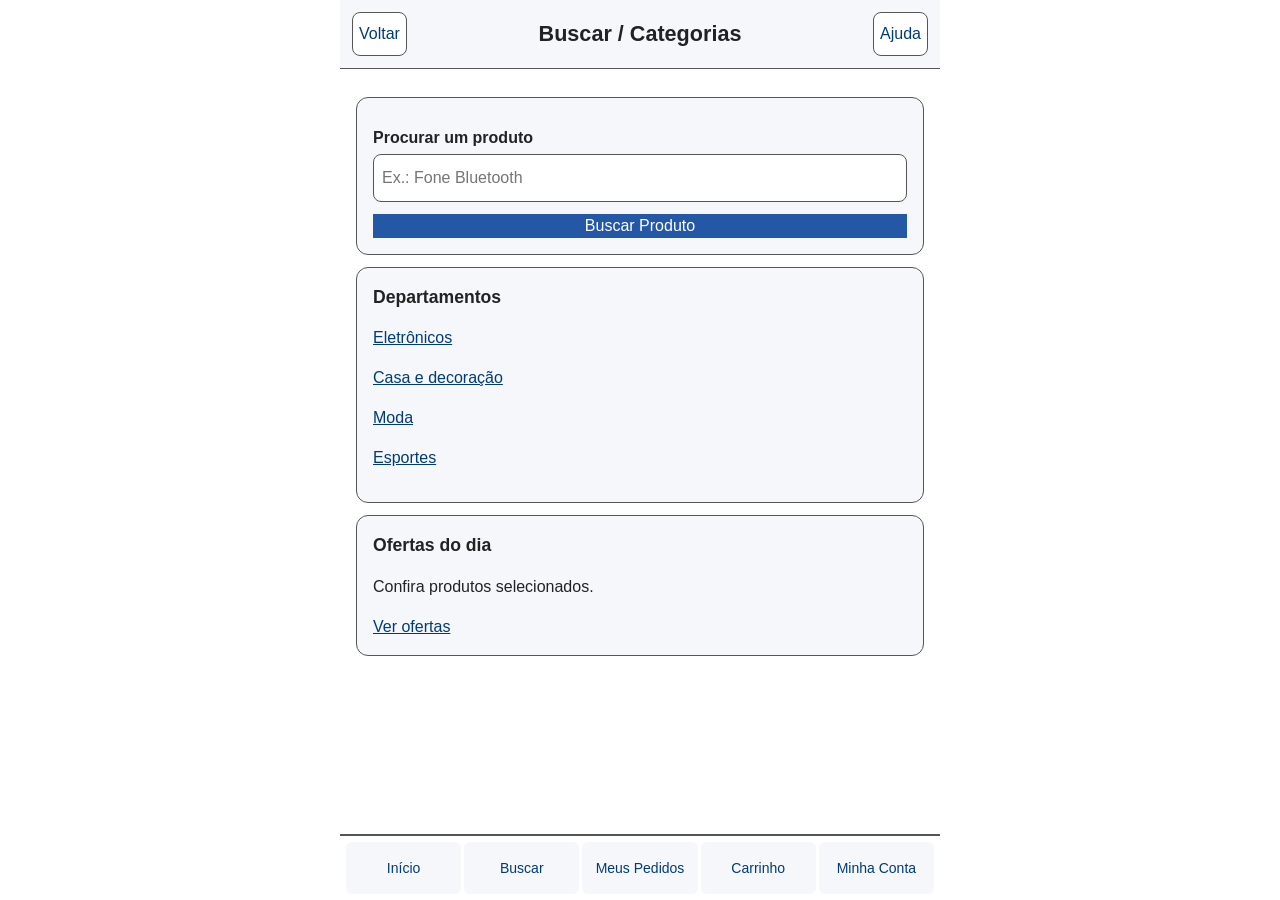
<file: index.html>
<!doctype html><html lang="pt-BR"><head><meta charset="utf-8"><meta name="viewport" content="width=device-width, initial-scale=1"><title>Buscar / Categorias</title><link rel="stylesheet" href="style.css"></head><body><header><a class="nav-back" href="index.html">Voltar</a><h1>Buscar / Categorias</h1><a class="nav-help" href="fora_do_prototipo.html">Ajuda</a></header><main><section><label for="busca">Procurar um produto</label><input id="busca" placeholder="Ex.: Fone Bluetooth"><a class="primary" href="produto.html">Buscar Produto</a></section><section><h2>Departamentos</h2><p><a href="produto.html">Eletrônicos</a></p><p><a href="produto.html">Casa e decoração</a></p><p><a href="produto.html">Moda</a></p><p><a href="produto.html">Esportes</a></p></section><section><h2>Ofertas do dia</h2><p>Confira produtos selecionados.</p><a href="produto.html">Ver ofertas</a></section></main><nav class="bottom-nav" aria-label="Navegação principal"><a href="index.html">Início</a><a href="index.html">Buscar</a><a href="pedidos.html">Meus Pedidos</a><a href="carrinho.html">Carrinho</a><a href="fora_do_prototipo.html">Minha Conta</a></nav><script src="script.js"></script></body></html>
</file>
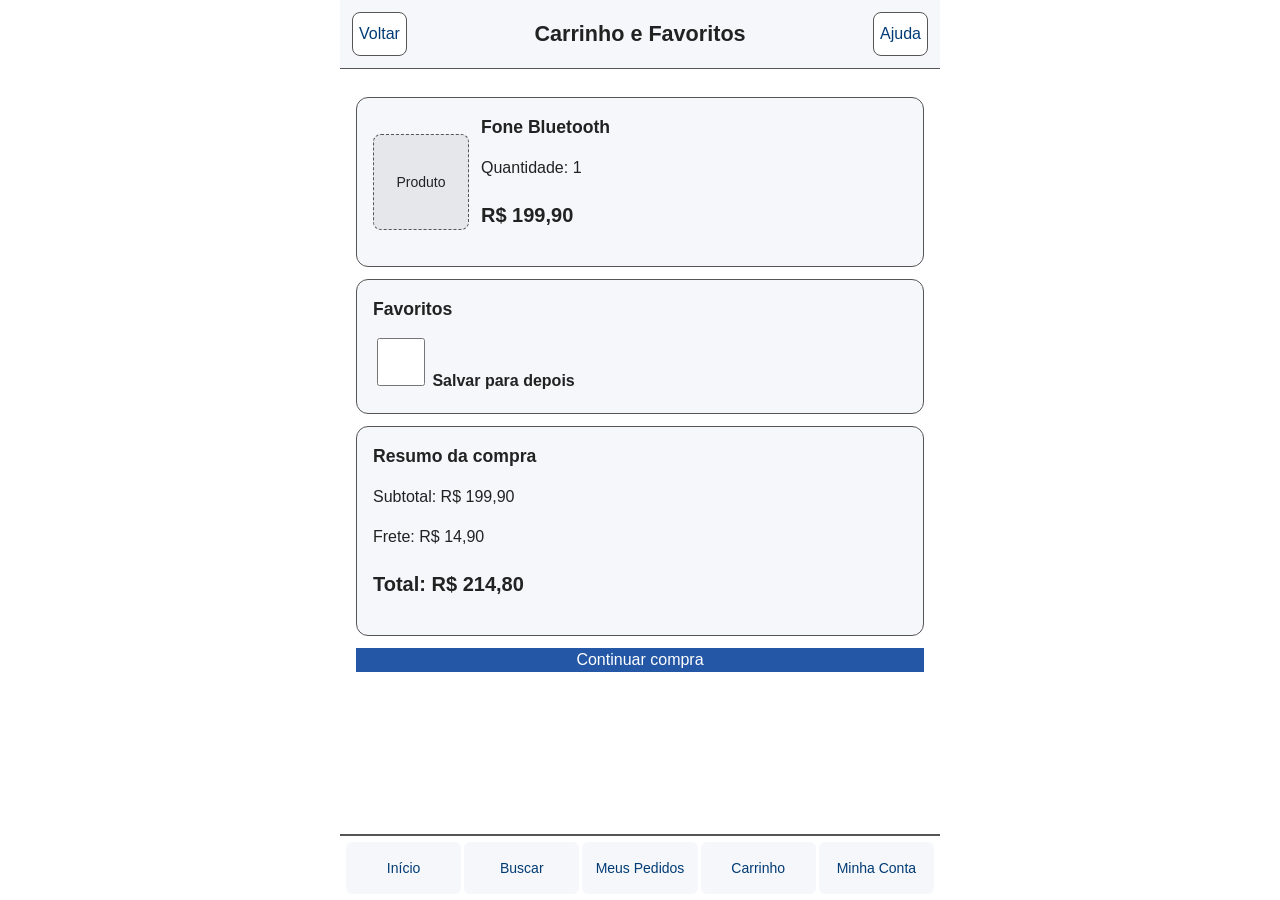
<file: carrinho.html>
<!doctype html><html lang="pt-BR"><head><meta charset="utf-8"><meta name="viewport" content="width=device-width, initial-scale=1"><title>Carrinho e Favoritos</title><link rel="stylesheet" href="style.css"></head><body><header><a class="nav-back" href="index.html">Voltar</a><h1>Carrinho e Favoritos</h1><a class="nav-help" href="fora_do_prototipo.html">Ajuda</a></header><main><section class="product"><div class="picture">Produto</div><div><h2>Fone Bluetooth</h2><p>Quantidade: 1</p><p class="price">R$ 199,90</p></div></section><section><h2>Favoritos</h2><label><input type="checkbox" style="width:24px"> Salvar para depois</label></section><section><h2>Resumo da compra</h2><p>Subtotal: R$ 199,90</p><p>Frete: R$ 14,90</p><p class="price">Total: R$ 214,80</p></section><a class="primary" href="checkout.html">Continuar compra</a></main><nav class="bottom-nav" aria-label="Navegação principal"><a href="index.html">Início</a><a href="index.html">Buscar</a><a href="pedidos.html">Meus Pedidos</a><a href="carrinho.html">Carrinho</a><a href="fora_do_prototipo.html">Minha Conta</a></nav><script src="script.js"></script></body></html>
</file>
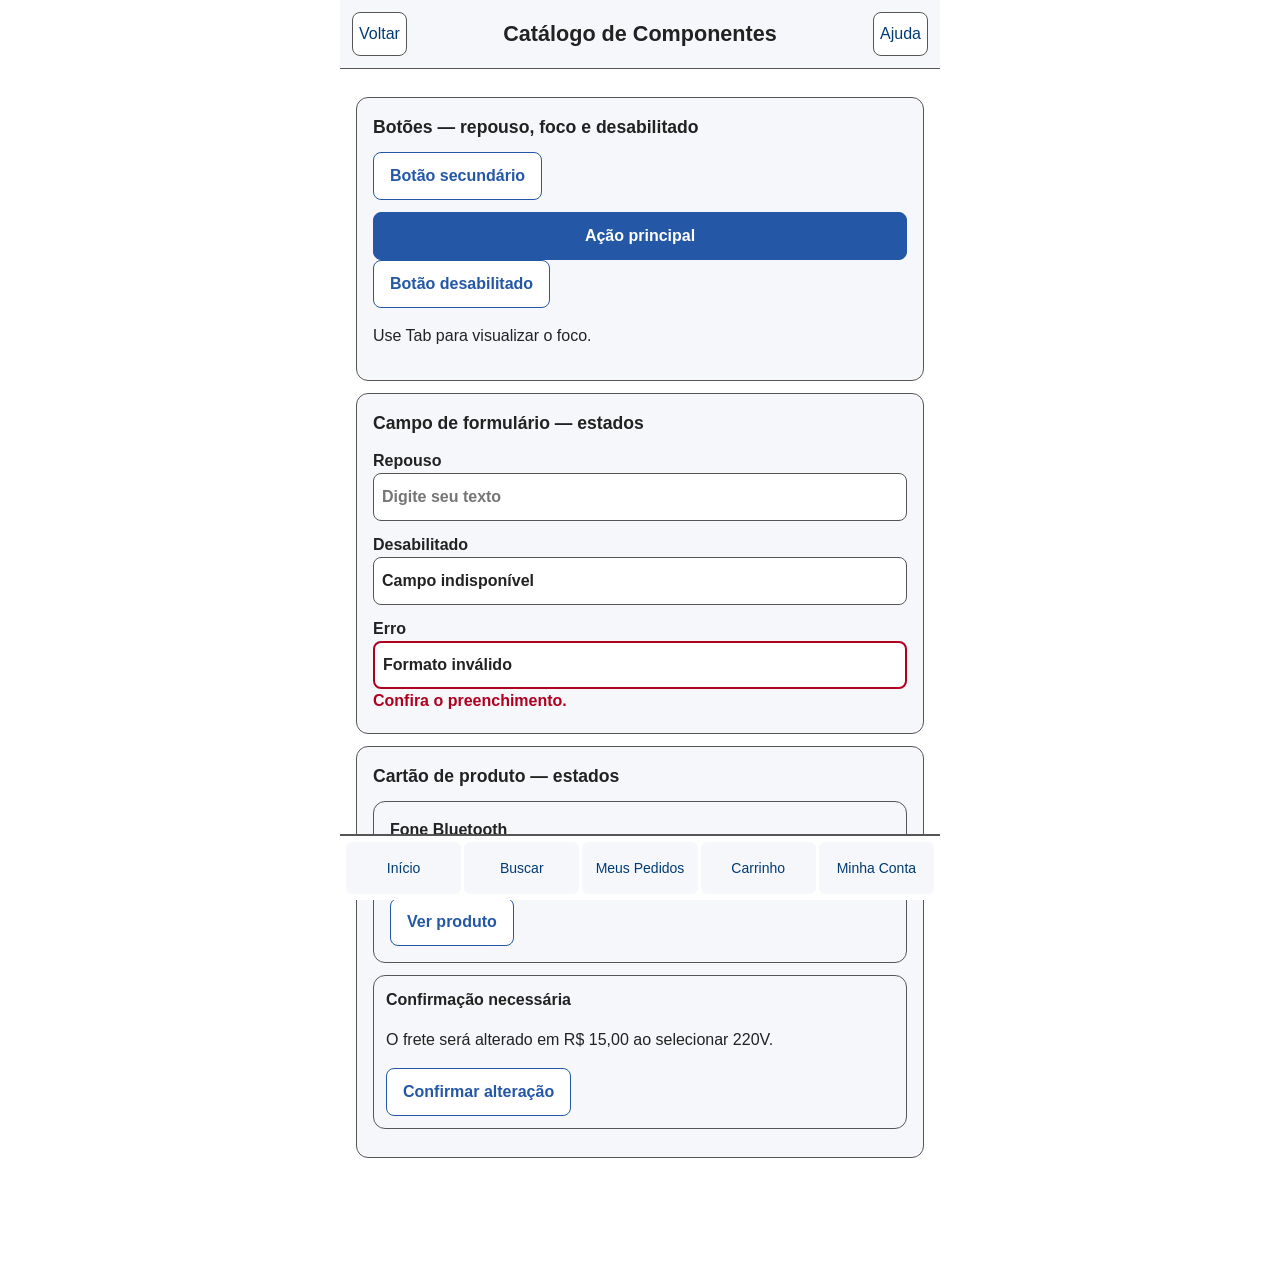
<file: catalogo_componentes.html>
<!doctype html><html lang="pt-BR"><head><meta charset="utf-8"><meta name="viewport" content="width=device-width, initial-scale=1"><title>Catálogo de Componentes</title><link rel="stylesheet" href="style.css"></head><body><header><a class="nav-back" href="index.html">Voltar</a><h1>Catálogo de Componentes</h1><a class="nav-help" href="fora_do_prototipo.html">Ajuda</a></header><main>
<section><h2>Botões — repouso, foco e desabilitado</h2><button>Botão secundário</button><button class="primary">Ação principal</button><button disabled>Botão desabilitado</button><p class="small">Use Tab para visualizar o foco.</p></section>
<section><h2>Campo de formulário — estados</h2><label>Repouso<input placeholder="Digite seu texto"></label><label>Desabilitado<input disabled value="Campo indisponível"></label><label>Erro<input aria-invalid="true" style="border:2px solid #b00020" value="Formato inválido"><span style="color:#b00020">Confira o preenchimento.</span></label></section>
<section><h2>Cartão de produto — estados</h2><article class="card"><strong>Fone Bluetooth</strong><p>R$ 199,90</p><button>Ver produto</button></article><article class="card notice"><strong>Confirmação necessária</strong><p>O frete será alterado em R$ 15,00 ao selecionar 220V.</p><button>Confirmar alteração</button></article></section></main><nav class="bottom-nav" aria-label="Navegação principal"><a href="index.html">Início</a><a href="index.html">Buscar</a><a href="pedidos.html">Meus Pedidos</a><a href="carrinho.html">Carrinho</a><a href="fora_do_prototipo.html">Minha Conta</a></nav><script src="script.js"></script></body></html>
</file>
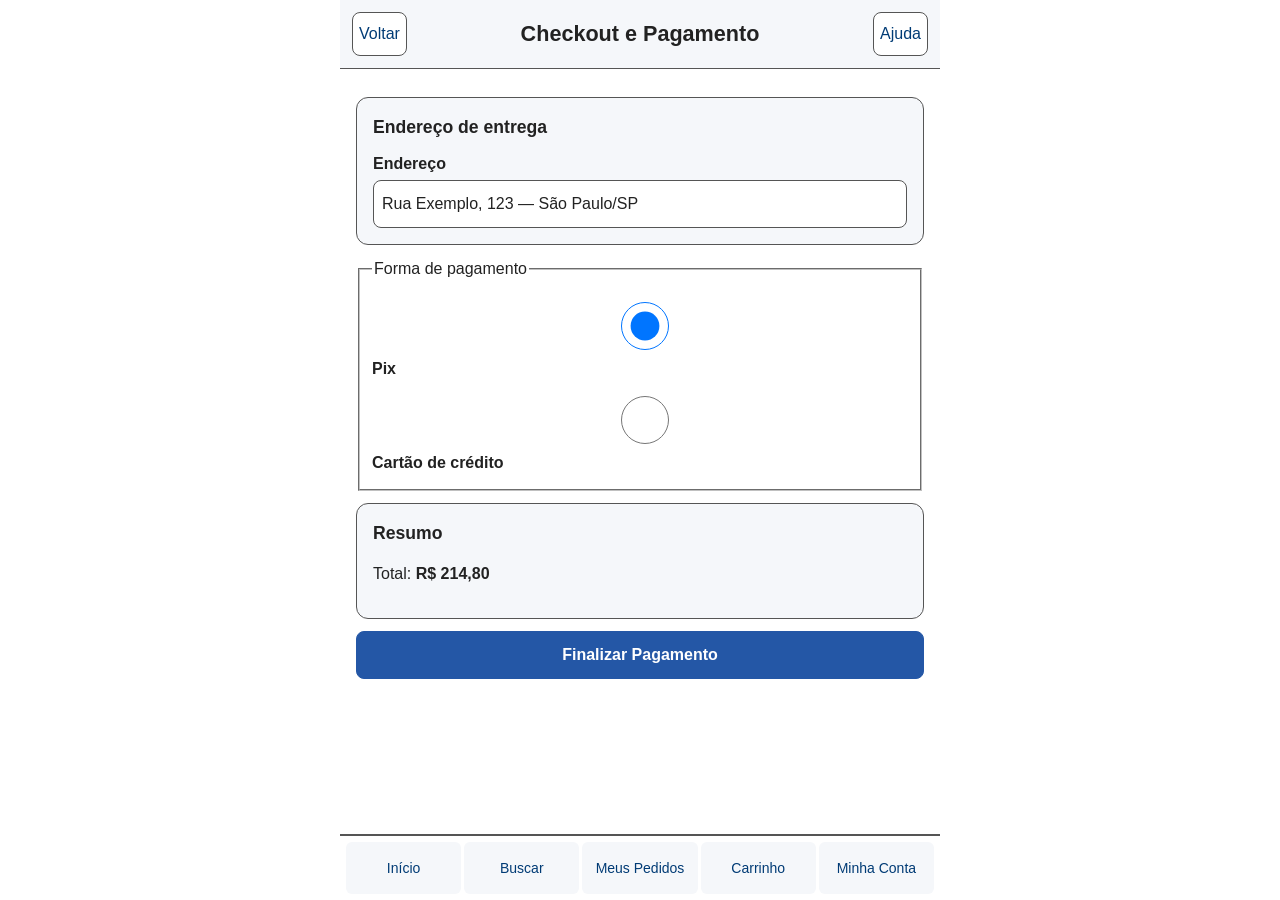
<file: checkout.html>
<!doctype html><html lang="pt-BR"><head><meta charset="utf-8"><meta name="viewport" content="width=device-width, initial-scale=1"><title>Checkout e Pagamento</title><link rel="stylesheet" href="style.css"></head><body><header><a class="nav-back" href="index.html">Voltar</a><h1>Checkout e Pagamento</h1><a class="nav-help" href="fora_do_prototipo.html">Ajuda</a></header><main><form id="pagamento"><section><h2>Endereço de entrega</h2><label for="endereco">Endereço</label><input id="endereco" required value="Rua Exemplo, 123 — São Paulo/SP"></section><fieldset><legend>Forma de pagamento</legend><label><input type="radio" name="pay" value="Pix" checked> Pix</label><label><input type="radio" name="pay" value="Cartão"> Cartão de crédito</label></fieldset><section><h2>Resumo</h2><p>Total: <strong>R$ 214,80</strong></p></section><button class="primary">Finalizar Pagamento</button></form></main><nav class="bottom-nav" aria-label="Navegação principal"><a href="index.html">Início</a><a href="index.html">Buscar</a><a href="pedidos.html">Meus Pedidos</a><a href="carrinho.html">Carrinho</a><a href="fora_do_prototipo.html">Minha Conta</a></nav><script src="script.js"></script></body></html>
</file>
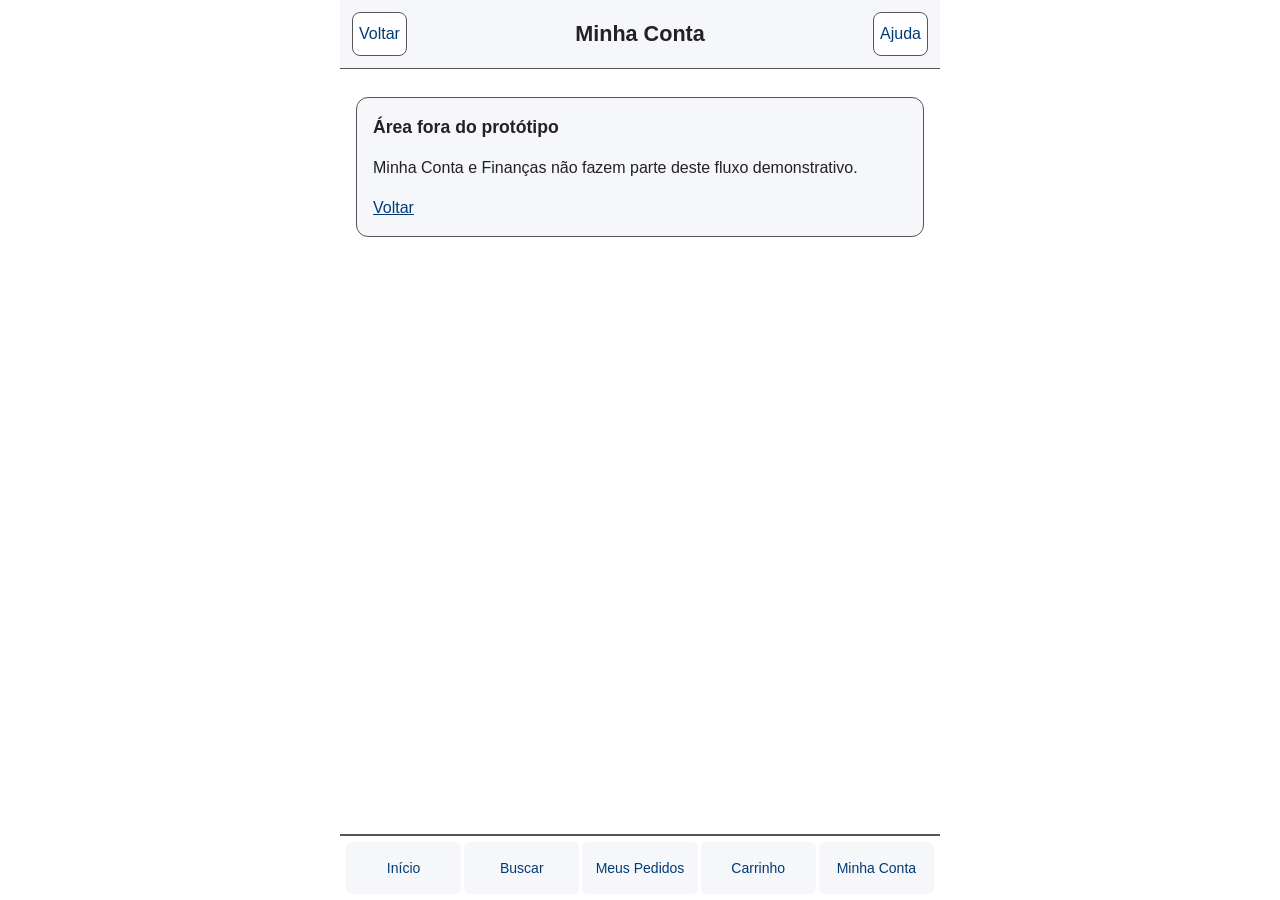
<file: fora_do_prototipo.html>
<!doctype html><html lang="pt-BR"><head><meta charset="utf-8"><meta name="viewport" content="width=device-width, initial-scale=1"><title>Minha Conta</title><link rel="stylesheet" href="style.css"></head><body><header><a class="nav-back" href="index.html">Voltar</a><h1>Minha Conta</h1><a class="nav-help" href="fora_do_prototipo.html">Ajuda</a></header><main><section><h2>Área fora do protótipo</h2><p>Minha Conta e Finanças não fazem parte deste fluxo demonstrativo.</p><a href="index.html">Voltar</a></section></main><nav class="bottom-nav" aria-label="Navegação principal"><a href="index.html">Início</a><a href="index.html">Buscar</a><a href="pedidos.html">Meus Pedidos</a><a href="carrinho.html">Carrinho</a><a href="fora_do_prototipo.html">Minha Conta</a></nav><script src="script.js"></script></body></html>
</file>
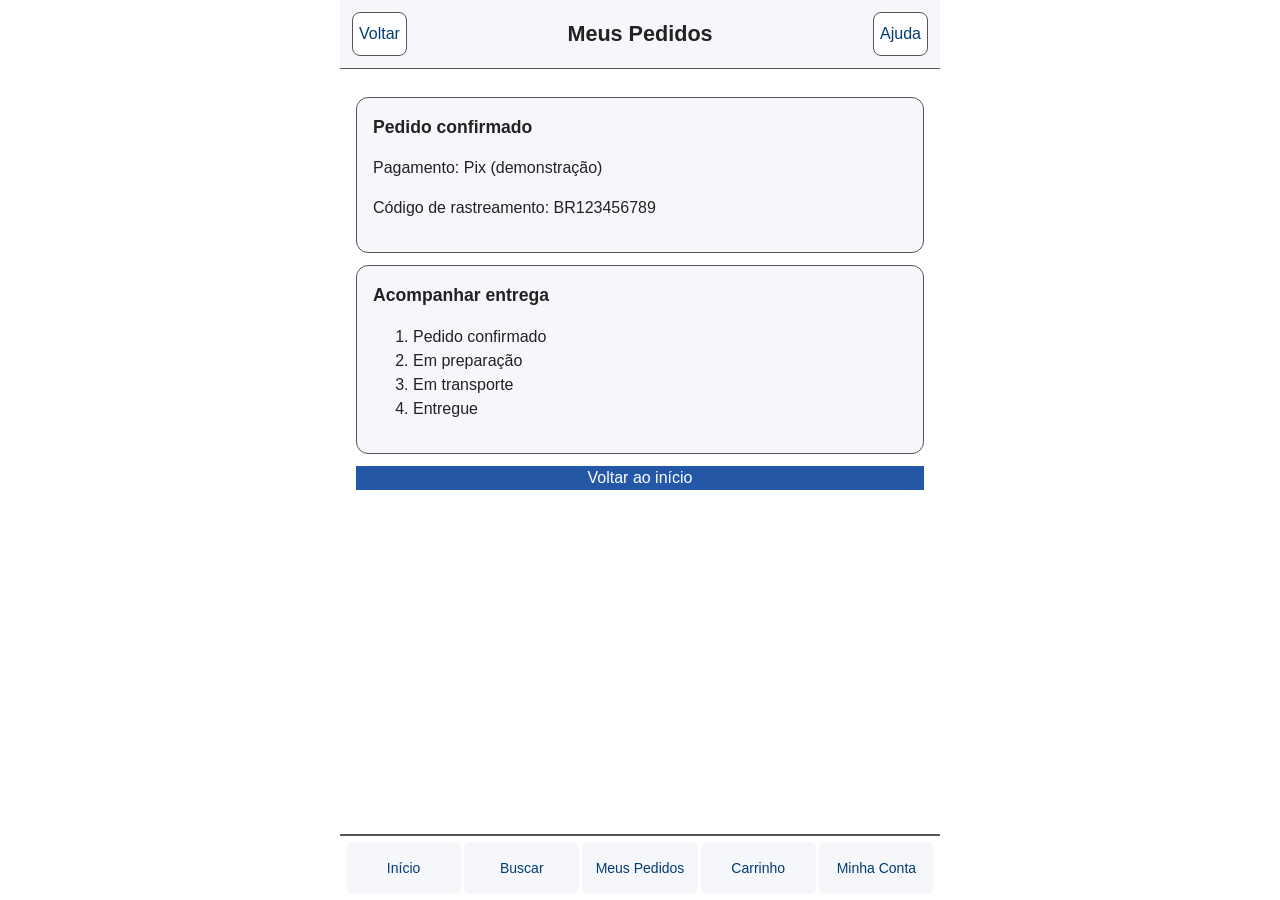
<file: pedidos.html>
<!doctype html><html lang="pt-BR"><head><meta charset="utf-8"><meta name="viewport" content="width=device-width, initial-scale=1"><title>Meus Pedidos</title><link rel="stylesheet" href="style.css"></head><body><header><a class="nav-back" href="index.html">Voltar</a><h1>Meus Pedidos</h1><a class="nav-help" href="fora_do_prototipo.html">Ajuda</a></header><main><section id="pedido"><h2>Pedido confirmado</h2><p>Pagamento: Pix (demonstração)</p><p>Código de rastreamento: BR123456789</p></section><section><h2>Acompanhar entrega</h2><ol><li>Pedido confirmado</li><li>Em preparação</li><li>Em transporte</li><li>Entregue</li></ol></section><a class="primary" href="index.html">Voltar ao início</a></main><nav class="bottom-nav" aria-label="Navegação principal"><a href="index.html">Início</a><a href="index.html">Buscar</a><a href="pedidos.html">Meus Pedidos</a><a href="carrinho.html">Carrinho</a><a href="fora_do_prototipo.html">Minha Conta</a></nav><script src="script.js"></script></body></html>
</file>
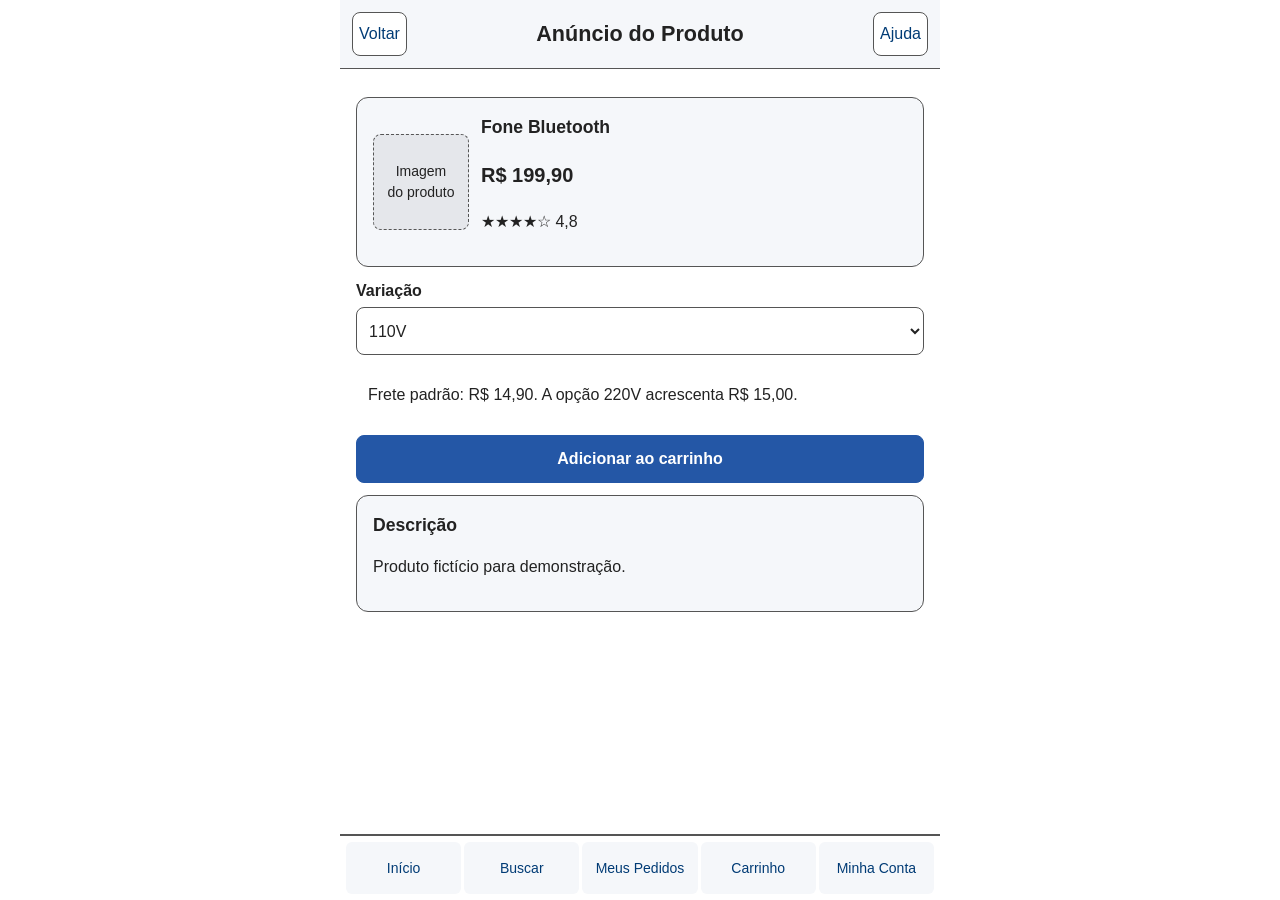
<file: produto.html>
<!doctype html><html lang="pt-BR"><head><meta charset="utf-8"><meta name="viewport" content="width=device-width, initial-scale=1"><title>Anúncio do Produto</title><link rel="stylesheet" href="style.css"></head><body><header><a class="nav-back" href="index.html">Voltar</a><h1>Anúncio do Produto</h1><a class="nav-help" href="fora_do_prototipo.html">Ajuda</a></header><main><section class="product"><div class="picture">Imagem<br>do produto</div><div><h2>Fone Bluetooth</h2><p class="price">R$ 199,90</p><p>★★★★☆ 4,8</p></div></section><form id="form-produto" action="carrinho.html"><label for="voltagem">Variação</label><select id="voltagem"><option value="110v">110V</option><option value="220v">220V</option></select><p class="notice">Frete padrão: R$ 14,90. A opção 220V acrescenta R$ 15,00.</p><button class="primary" type="submit">Adicionar ao carrinho</button></form><section><h2>Descrição</h2><p>Produto fictício para demonstração.</p></section></main><nav class="bottom-nav" aria-label="Navegação principal"><a href="index.html">Início</a><a href="index.html">Buscar</a><a href="pedidos.html">Meus Pedidos</a><a href="carrinho.html">Carrinho</a><a href="fora_do_prototipo.html">Minha Conta</a></nav><script src="script.js"></script></body></html>
</file>
<file: style.css>
*{box-sizing:border-box} :root{
--c-text:#222222; /* contraste texto/fundo branco: 15.91:1 */
--c-muted:#444444; /* secundário/branco: 9.74:1 */
--c-link:#003B75; /* link/branco: 10.36:1 */
--c-primary:#2457A6; /* botão branco/azul: 7.05:1 */
--c-border:#555555; /* borda/branco: 7.46:1 */
--c-focus:#000000; --c-focus-bg:#FFFF00; /* foco preto/amarelo: 19.56:1 */
--c-bg:#FFFFFF;--c-surface:#F5F7FA;--c-disabled:#E5E7EB;--c-disabled-text:#666666;
--font-body:Arial,Helvetica,sans-serif;--font-title:Arial,Helvetica,sans-serif;
--fs-body:1rem;--lh-body:1.5;--fs-small:.875rem;--lh-small:1.45;--fs-title:1.35rem;--lh-title:1.25;
--space-1:.25rem;--space-2:.5rem;--space-3:.75rem;--space-4:1rem;--space-5:1.5rem;--space-6:2rem;
}
body{margin:0 auto;max-width:600px;padding:0 0 90px;color:var(--c-text);background:var(--c-bg);font:var(--fs-body)/var(--lh-body) var(--font-body)}
header{display:flex;align-items:center;justify-content:space-between;gap:var(--space-2);padding:var(--space-3);background:var(--c-surface);border-bottom:1px solid var(--c-border)}
h1{font:700 var(--fs-title)/var(--lh-title) var(--font-title);text-align:center;flex:1;margin:0}h2{font-size:1.1rem;margin:0 0 var(--space-3)}
main{padding:var(--space-4)}section,.card{padding:var(--space-4);margin:var(--space-3) 0;border:1px solid var(--c-border);border-radius:12px;background:var(--c-surface)}
a{color:var(--c-link)}button,input,select{font:inherit;min-width:48px;min-height:48px;border-radius:8px}
button{padding:var(--space-2) var(--space-4);border:1px solid var(--c-primary);background:#fff;color:var(--c-primary);font-weight:700;cursor:pointer}
.primary{background:var(--c-primary);color:#fff;width:100%;display:flex;align-items:center;justify-content:center;text-decoration:none;margin-top:var(--space-3)}
input,select{width:100%;padding:var(--space-2);border:1px solid var(--c-border);background:#fff;color:var(--c-text)}
label{display:block;font-weight:700;margin:var(--space-3) 0 var(--space-1)}
.nav-back,.nav-help{display:inline-flex;align-items:center;justify-content:center;min-width:44px;min-height:44px;padding:6px;border:1px solid var(--c-border);border-radius:8px;background:#fff;text-decoration:none}
:focus-visible{outline:3px solid var(--c-focus);outline-offset:2px;background:var(--c-focus-bg)!important;color:#000!important}
.bottom-nav{position:fixed;bottom:0;left:50%;transform:translateX(-50%);width:min(100%,600px);display:grid;grid-template-columns:repeat(5,minmax(0,1fr));gap:3px;padding:6px;background:#fff;border-top:2px solid var(--c-border)}
.bottom-nav a{display:flex;align-items:center;justify-content:center;text-align:center;min-height:52px;padding:4px;color:var(--c-link);background:var(--c-surface);border-radius:6px;font-size:var(--fs-small);text-decoration:none;overflow-wrap:anywhere}
.product{display:flex;gap:12px;align-items:center}.picture{width:96px;height:96px;display:grid;place-items:center;background:#e5e7eb;border:1px dashed var(--c-border);border-radius:8px;font-size:var(--fs-small);text-align:center}
.price{font-size:1.25rem;font-weight:700}.notice{padding:12px;border-left:4px solid var(--c-primary;background:#eaf1ff}
fieldset{border:1px solid var(--c-border);border-radius:8px;padding:12px}fieldset label{font-weight:400;display:flex;gap:8px;align-items:center}fieldset input{width:24px;min-height:24px}
button:disabled,input:disabled{background:var(--c-disabled);color:var(--c-disabled-text);border-color:#999;cursor:not-allowed}
.small{font-size:var(--fs-small);color:var(--c-muted)}
</file>
